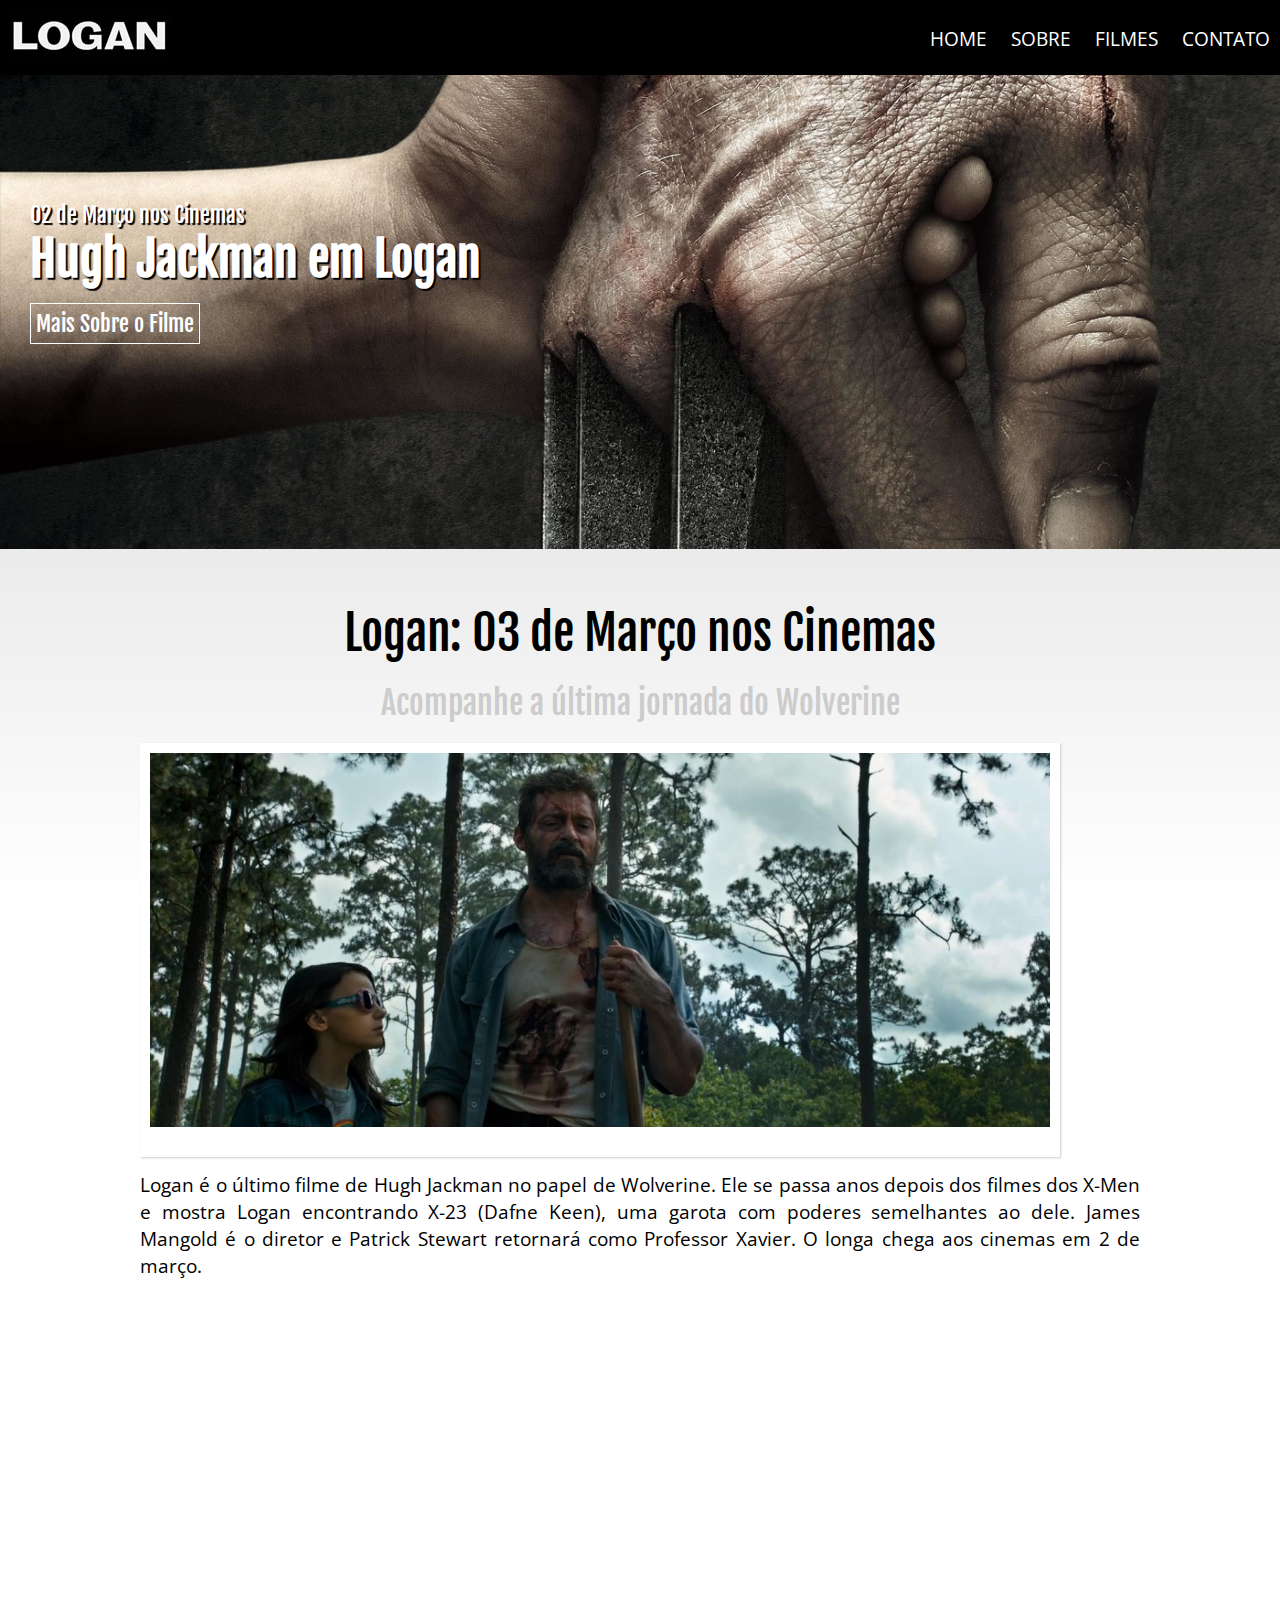
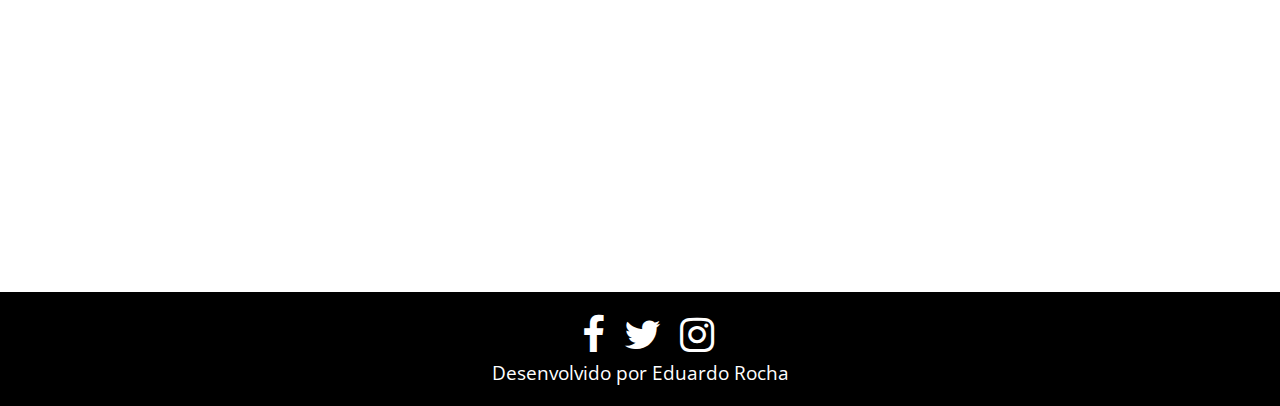
<file: index.html>
<!DOCTYPE html>
<html lang="pt-br" class="no-js">
    <head>
        <title>Logan - O Filme</title>
        <meta charset="UTF-8">
        <meta name="description" content="Site Sobre o filme do Logan">
        <meta name="keywords" content="wolverine, logan, xmen">
        <meta name="viewport" content="width=device-width, initial-scale=1, maximum-scale=1.0">

        <link rel="stylesheet" type="text/css" href="css/font-awesome.min.css">
        <link rel="stylesheet" type="text/css" href="css/animate.css">
        <link rel="stylesheet" type="text/css" href="css/style.css">

        <script type="text/javascript" src="js/jquery-3.1.1.min.js"></script>
        <script type="text/javascript" src="js/wow.min.js"></script>
        <script type="text/javascript" src="js/modernizr-custom.js"></script>
        <script>
            new WOW().init();
            
            function mostraMenu(){
                $("nav").toggle();
            }
        </script>
    </head>
    <body>
        <header>
            <a href="index.html" title="Logan - Pagina Inicial" id="logo" >
                <img src="images/logo.jpg" alt="Logan" title="Logan">
            </a>
            <a href="javascript:mostraMenu()" title="menu" id="menu">
                <i class="fa fa-bars"></i>
            </a>
            <nav>
                <ul>
                    <li>
                        <a href="index.html" title="Home">Home</a>
                    </li>
                    <li>
                        <a href="sobre.html" title="Sobre">Sobre</a>
                    </li>
                    <li>
                        <a href="filmes.html" title="Filmes">Filmes</a>
                    </li>
                    <li>
                        <a href="contato.html" title="Contato">Contato</a>
                    </li>
                </ul>
            </nav>
        </header> <!-- fim do HEADER  -->
        <div id="banner">
            <img src="images/banner1.jpg" alt="Filme do Logan" title="Filme do Logan">

            <div class="texto wow fadeInDown" data-wow-duration="1s">
                <p>02 de Março nos Cinemas</p>
                <h1>Hugh Jackman em Logan</h1><br>
                <p>
                    <a href="sobre.html" title="Sobre" class="btn">Mais Sobre o Filme</a>
                </p>
            </div>
        </div>

        <main class="container">
            <h1 class="center wow fadeIn">Logan: 03 de Março nos Cinemas</h1>
            <h2 class="center wow fadeIn" data-wow-delay="0.5s">Acompanhe a última jornada do Wolverine</h2>

            <img src="images/banner2.jpg" alt="Logan" title="Logan" class="img wow bounceIn" data-wow-delay="1s">
            <p>Logan é o último filme de Hugh Jackman no papel de Wolverine. Ele se passa anos depois dos filmes dos X-Men e mostra Logan encontrando X-23 (Dafne Keen), uma garota com poderes semelhantes ao dele. James Mangold é o diretor e Patrick Stewart retornará como Professor Xavier. O longa chega aos cinemas em 2 de março.</p>

        </main>

        <div id="filmes">
            <div class="container">
                <h2 class="center">Filmes do Wolverine</h2>
                <div class="filme wow fadeIn" data-wow-delay="0.5s">
                    <a href="filmes.html" title="X-men Origins">
                        <img src="images/origins.jpg" alt="Origens" title="Origems" class="img">
                    </a>
                </div>
                <div class="filme wow fadeIn" data-wow-delay="1s">
                    <a href="filmes.html" title="X-men Origins">
                        <img src="images/imortal.jpg" alt="Imortal" title="Imortal" class="img">
                    </a>
                </div>
                <div class="filme wow fadeIn" data-wow-delay="1.5s">
                    <a href="filmes.html" title="Logan">
                        <img src="images/logan.jpg" alt="Logan" title="Logan" class="img">
                    </a>
                </div>
            </div>
        </div>

        <footer class="center">
            <a href="http://www.facebook.com" title="Facebook"><i class="fa fa-facebook"></i></a>
            <a href="http://www.twitter.com" title="Twitter"><i class="fa fa-twitter"></i></a>
            <a href="http://www.instagram.com" title="Instagram"><i class="fa fa-instagram"></i></a>
            <p>Desenvolvido por Eduardo Rocha</p>
        </footer>
    </body>
</html>
</file>
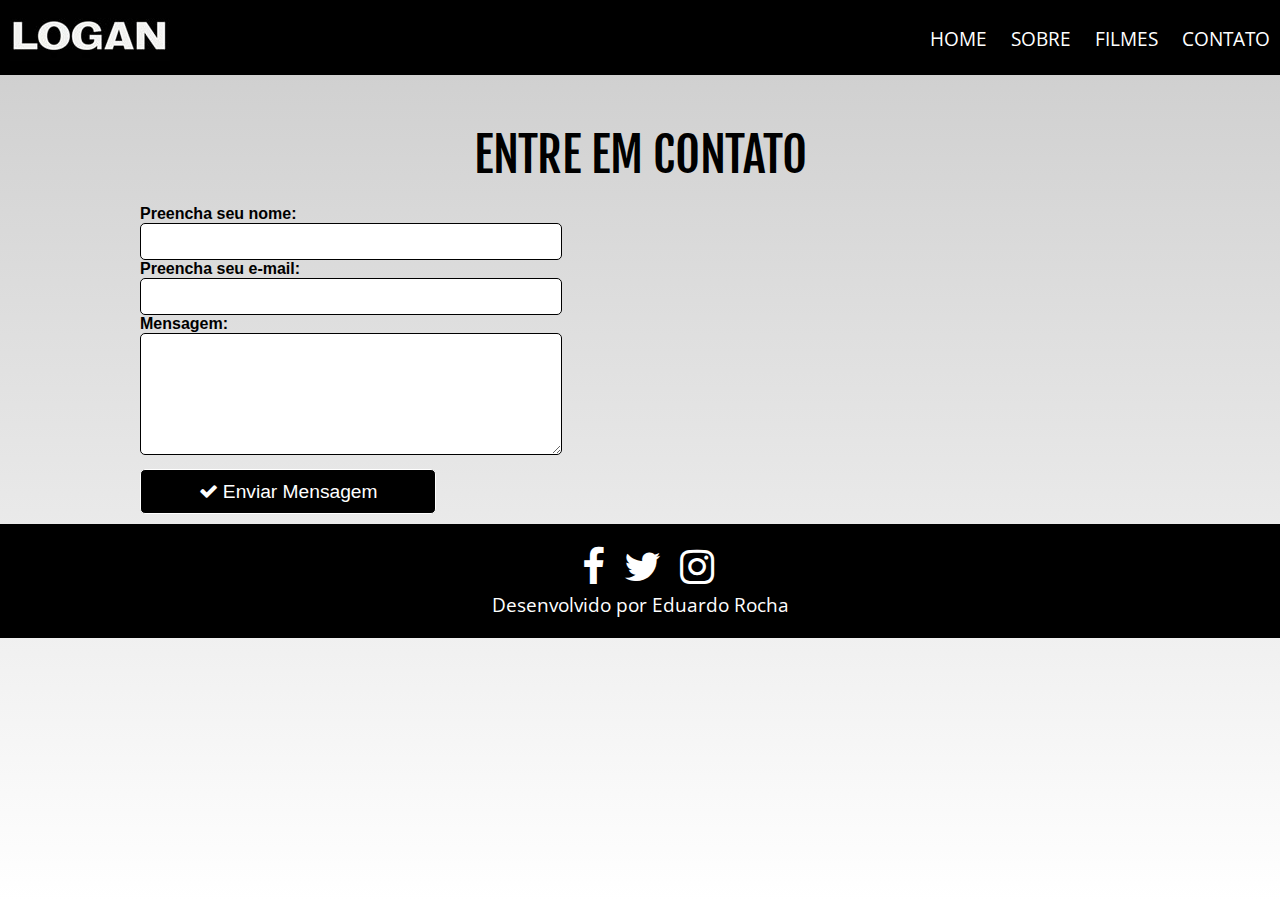
<file: contato.html>
<!DOCTYPE html>
<html lang="pt-br" class="no-js">
    <head>
        <title>Logan - O Filme</title>
        <meta charset="UTF-8">
        <meta name="description" content="Site Sobre o filme do Logan">
        <meta name="keywords" content="wolverine, logan, xmen">
        <meta name="viewport" content="width=device-width, initial-scale=1, maximum-scale=1.0">

        <link rel="stylesheet" type="text/css" href="css/font-awesome.min.css">
        <link rel="stylesheet" type="text/css" href="css/animate.css">
        <link rel="stylesheet" type="text/css" href="css/style.css">

        <script type="text/javascript" src="js/jquery-3.1.1.min.js"></script>
        <script type="text/javascript" src="js/wow.min.js"></script>
        <script type="text/javascript" src="js/modernizr-custom.js"></script>
        <script>
            new WOW().init();

            function mostraMenu() {
                $("nav").toggle();
            }
        </script>
    </head>
    <body class="contato-container">
        <header>
            <a href="index.html" title="Logan - Pagina Inicial" id="logo" >
                <img src="images/logo.jpg" alt="Logan" title="Logan">
            </a>
            <a href="javascript:mostraMenu()" title="menu" id="menu">
                <i class="fa fa-bars"></i>
            </a>
            <nav>
                <ul>
                    <li>
                        <a href="index.html" title="Home">Home</a>
                    </li>
                    <li>
                        <a href="sobre.html" title="Sobre">Sobre</a>
                    </li>
                    <li>
                        <a href="filmes.html" title="Filmes">Filmes</a>
                    </li>
                    <li>
                        <a href="contato.html" title="Contato">Contato</a>
                    </li>
                </ul>
            </nav>
        </header> <!-- fim do HEADER  -->

        <main class="container">
            <h1 class="center wow fadeIn">ENTRE EM CONTATO</h1>

            <div class="col1 left contato wow bounceInLeft">
                <form name="form1" method="form1">
                    <label for="nome">Preencha seu nome:</label>
                    <input type="text" name="nome" required>
                    <br>
                    <label for="email">Preencha seu e-mail:</label>
                    <input type="text" name="email" required>
                    <br>
                    <label for="mensagem">Mensagem:</label>
                    <textarea name="mensagem" rows="5" required></textarea>
                    <br>
                </form>
                <button type="submit">
                    <i class="fa fa-check"></i> Enviar Mensagem
                </button>
            </div>
        </main>
        <br>


        <footer class="center">
            <a href="http://www.facebook.com" title="Facebook"><i class="fa fa-facebook"></i></a>
            <a href="http://www.twitter.com" title="Twitter"><i class="fa fa-twitter"></i></a>
            <a href="http://www.instagram.com" title="Instagram"><i class="fa fa-instagram"></i></a>
            <p>Desenvolvido por Eduardo Rocha</p>
        </footer>
    </body>
</html>
</file>
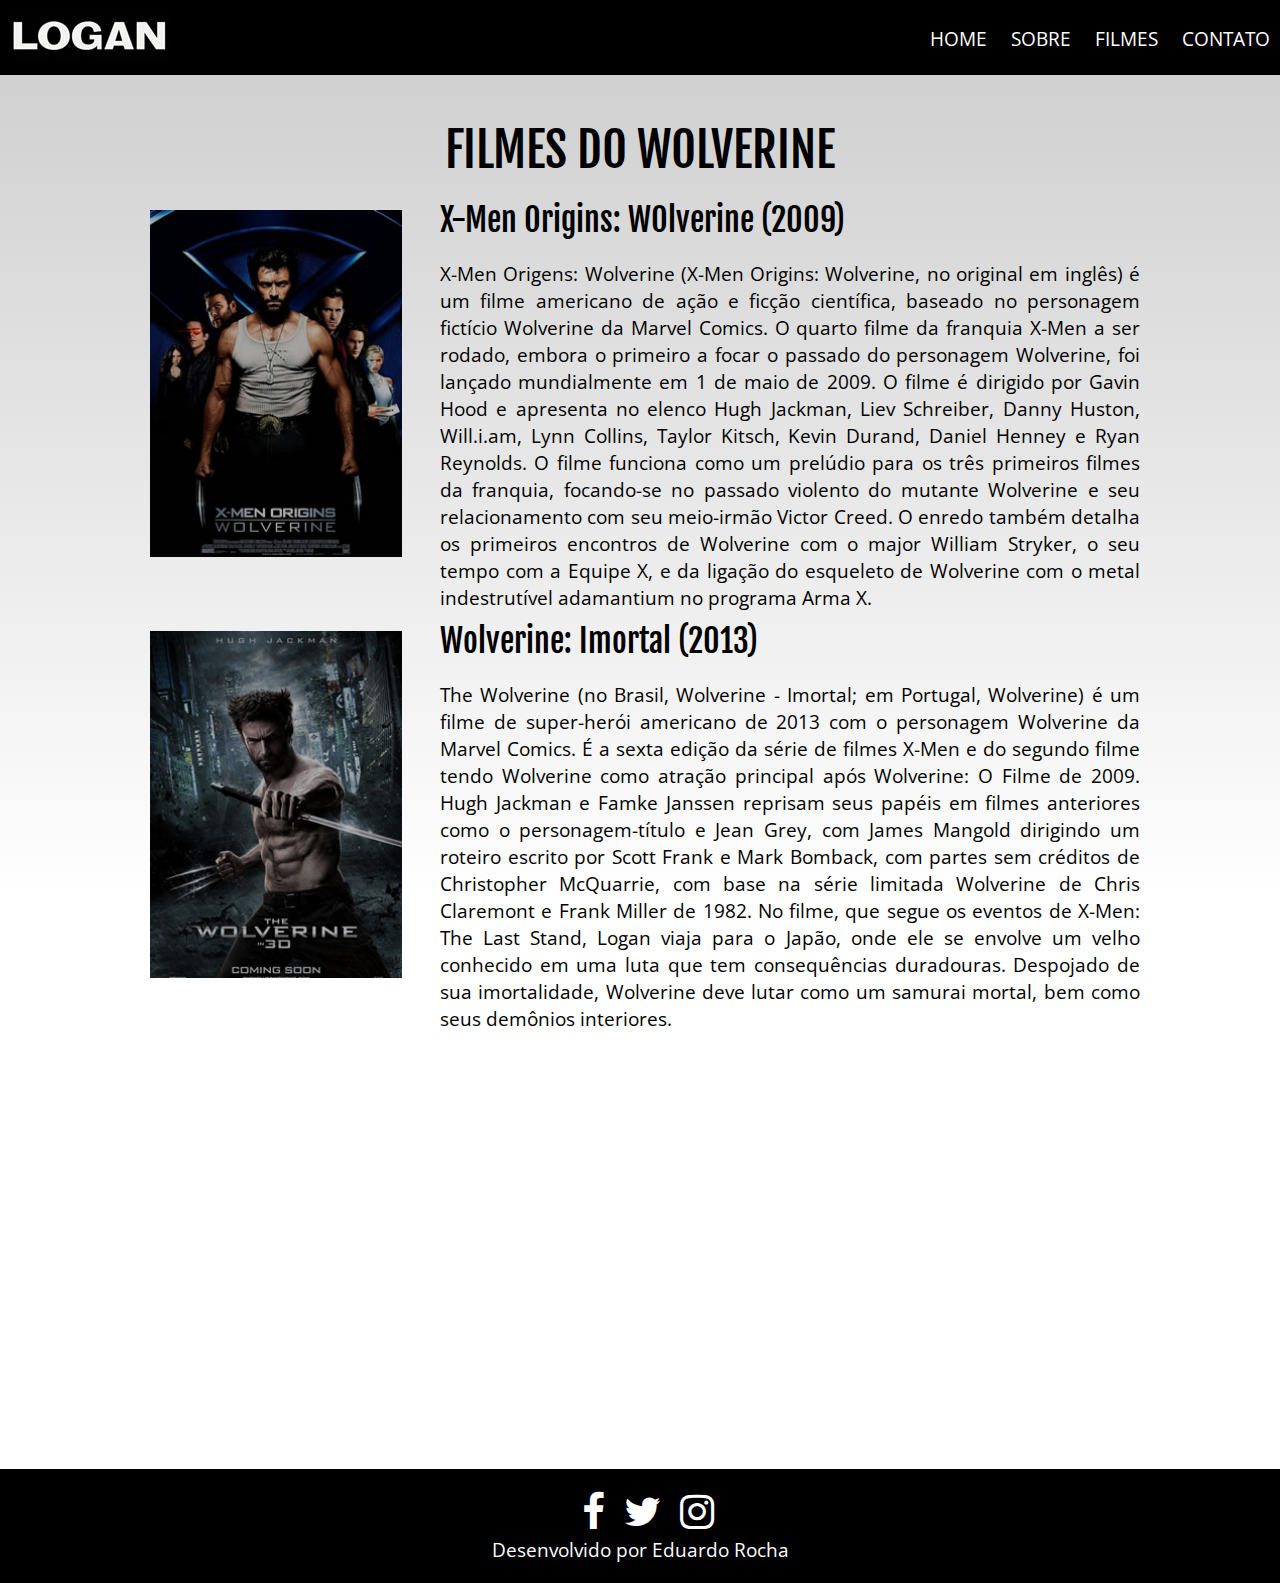
<file: filmes.html>
<!DOCTYPE html>
<html lang="pt-br" class="no-js">
    <head>
        <title>Logan - O Filme</title>
        <meta charset="UTF-8">
        <meta name="description" content="Site Sobre o filme do Logan">
        <meta name="keywords" content="wolverine, logan, xmen">
        <meta name="viewport" content="width=device-width, initial-scale=1, maximum-scale=1.0">

        <link rel="stylesheet" type="text/css" href="css/font-awesome.min.css">
        <link rel="stylesheet" type="text/css" href="css/animate.css">
        <link rel="stylesheet" type="text/css" href="css/style.css">

        <script type="text/javascript" src="js/jquery-3.1.1.min.js"></script>
        <script type="text/javascript" src="js/wow.min.js"></script>
        <script type="text/javascript" src="js/modernizr-custom.js"></script>
        <script>
            new WOW().init();

            function mostraMenu() {
                $("nav").toggle();
            }
        </script>
    </head>
    <body>
        <header>
            <a href="index.html" title="Logan - Pagina Inicial" id="logo" >
                <img src="images/logo.jpg" alt="Logan" title="Logan">
            </a>
            <a href="javascript:mostraMenu()" title="menu" id="menu">
                <i class="fa fa-bars"></i>
            </a>
            <nav>
                <ul>
                    <li>
                        <a href="index.html" title="Home">Home</a>
                    </li>
                    <li>
                        <a href="sobre.html" title="Sobre">Sobre</a>
                    </li>
                    <li>
                        <a href="filmes.html" title="Filmes">Filmes</a>
                    </li>
                    <li>
                        <a href="contato.html" title="Contato">Contato</a>
                    </li>
                </ul>
            </nav>
        </header> <!-- fim do HEADER  -->

        <main class="container top filmes filmes-page">
            <h1 class="center">FILMES DO WOLVERINE</h1>

            <div class="col1 wow bounceInLeft">
                <img src="images/origins.jpg" alt="Wolverine" title="Wolverine" class="img">
            </div>
            <div class="col2 wow bounceInRight"  data-wow-delay="1s">
                <h2>X-Men Origins: WOlverine (2009)</h2>
                <p>X-Men Origens: Wolverine (X-Men Origins: Wolverine, no original em inglês) é um filme americano de ação e ficção científica, baseado no personagem fictício Wolverine da Marvel Comics. O quarto filme da franquia X-Men a ser rodado, embora o primeiro a focar o passado do personagem Wolverine, foi lançado mundialmente em 1 de maio de 2009. O filme é dirigido por Gavin Hood e apresenta no elenco Hugh Jackman, Liev Schreiber, Danny Huston, Will.i.am, Lynn Collins, Taylor Kitsch, Kevin Durand, Daniel Henney e Ryan Reynolds. O filme funciona como um prelúdio para os três primeiros filmes da franquia, focando-se no passado violento do mutante Wolverine e seu relacionamento com seu meio-irmão Victor Creed. O enredo também detalha os primeiros encontros de Wolverine com o major William Stryker, o seu tempo com a Equipe X, e da ligação do esqueleto de Wolverine com o metal indestrutível adamantium no programa Arma X.</p>
            </div>
            <br>
            <div class="clear"></div>
            
            <div class="col1 wow bounceInLeft"  data-wow-delay="2s">
                <img src="images/imortal.jpg" alt="Wolverine" title="Wolverine" class="img">
            </div>
            <div class="col2 wow bounceInRight"  data-wow-delay="2s">
                <h2>Wolverine: Imortal (2013)</h2>
                <p>The Wolverine (no Brasil, Wolverine - Imortal; em Portugal, Wolverine) é um filme de super-herói americano de 2013 com o personagem Wolverine da Marvel Comics. É a sexta edição da série de filmes X-Men e do segundo filme tendo Wolverine como atração principal após Wolverine: O Filme de 2009. Hugh Jackman e Famke Janssen reprisam seus papéis em filmes anteriores como o personagem-título e Jean Grey, com James Mangold dirigindo um roteiro escrito por Scott Frank e Mark Bomback, com partes sem créditos de Christopher McQuarrie, com base na série limitada Wolverine de Chris Claremont e Frank Miller de 1982. No filme, que segue os eventos de X-Men: The Last Stand, Logan viaja para o Japão, onde ele se envolve um velho conhecido em uma luta que tem consequências duradouras. Despojado de sua imortalidade, Wolverine deve lutar como um samurai mortal, bem como seus demônios interiores.</p>
            </div>
            <br>
            <div class="clear"></div>

            <div class="col1 wow bounceInLeft"  data-wow-delay="2s">
                <img src="images/logan.jpg" alt="Wolverine" title="Wolverine" class="img">
            </div>
            <div class="col2 wow bounceInRight"  data-wow-delay="2s">
                <h2>Logan (2017)</h2>
                <p>Logan é um filme americano com base no personagem da Marvel Comics, Wolverine. Se passa no ano de 2029, e é o décimo da série de filmes dos X-Men. É inspirado na série de quadrinhos Velho Logan por Mark Millar. Dirigido por James Mangold, o filme é estrelado por Hugh Jackman, Dafne Keen, Patrick Stewart, Richard E. Grant, Boyd Holbrook, e Stephen Merchant. O filme marca a ultima aparição de Jackman como Wolverine, e de Patrick Stewart como Professor Xavier.</p>
            </div>
            <br>
            <div class="clear"></div>
            <br>
        </main>
        <br>


        <footer class="center">
            <a href="http://www.facebook.com" title="Facebook"><i class="fa fa-facebook"></i></a>
            <a href="http://www.twitter.com" title="Twitter"><i class="fa fa-twitter"></i></a>
            <a href="http://www.instagram.com" title="Instagram"><i class="fa fa-instagram"></i></a>
            <p>Desenvolvido por Eduardo Rocha</p>
        </footer>
    </body>
</html>
</file>
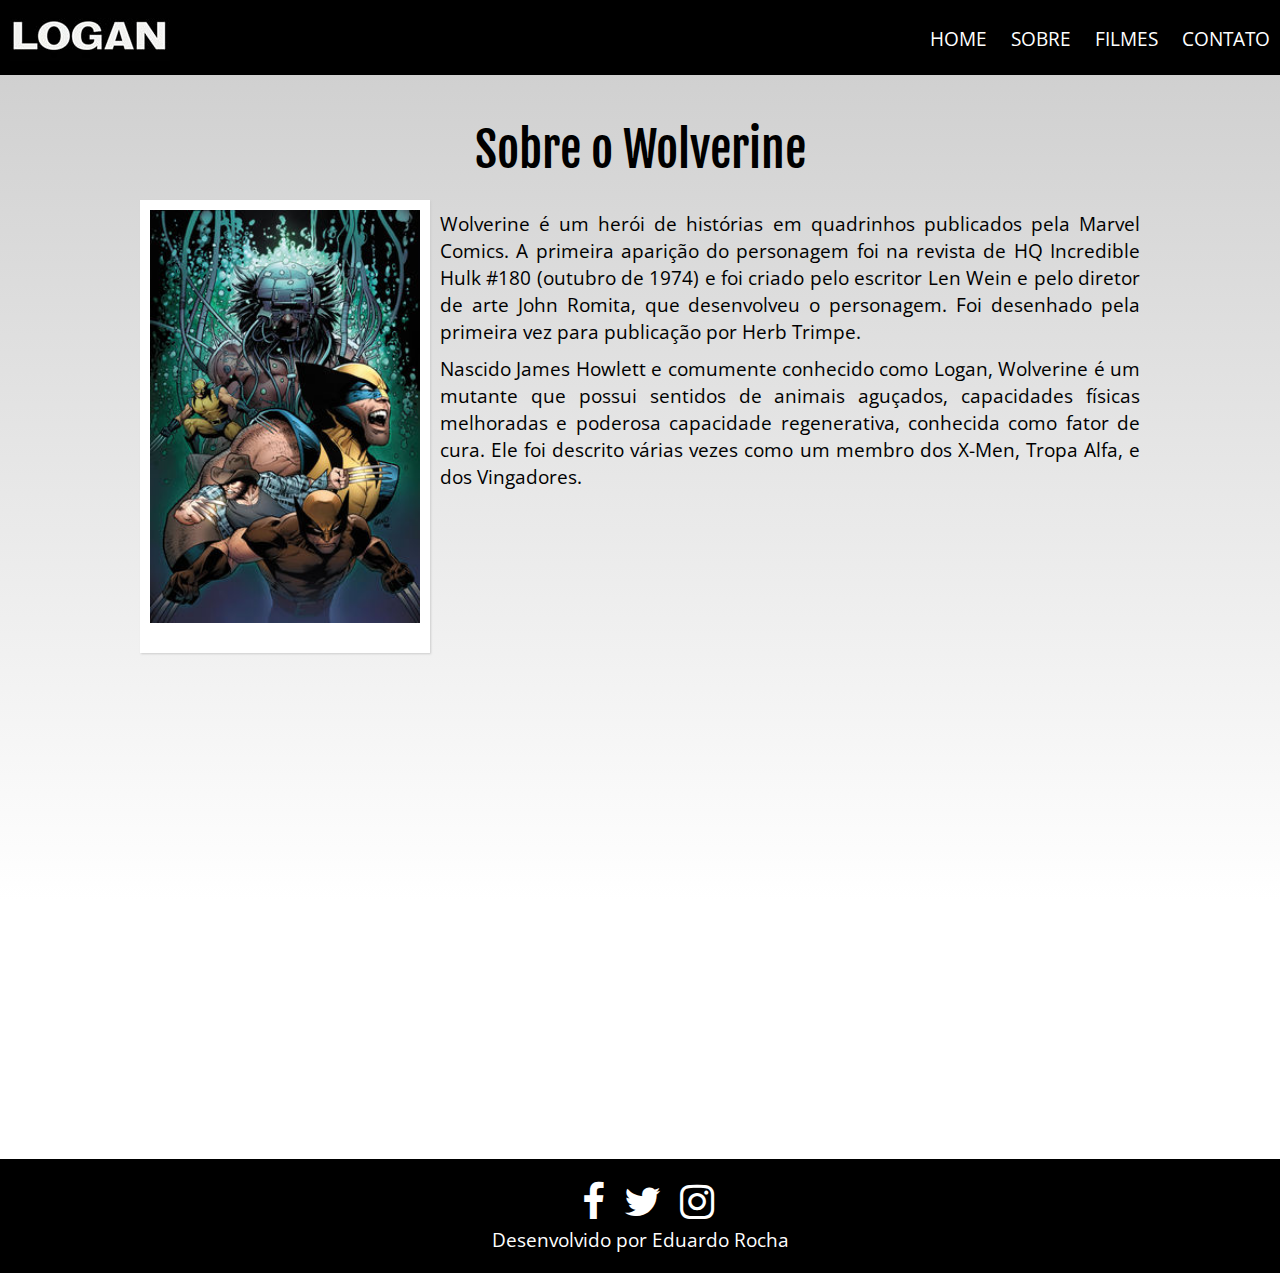
<file: sobre.html>
<!DOCTYPE html>
<html lang="pt-br" class="no-js">
    <head>
        <title>Logan - O Filme</title>
        <meta charset="UTF-8">
        <meta name="description" content="Site Sobre o filme do Logan">
        <meta name="keywords" content="wolverine, logan, xmen">
        <meta name="viewport" content="width=device-width, initial-scale=1, maximum-scale=1.0">

        <link rel="stylesheet" type="text/css" href="css/font-awesome.min.css">
        <link rel="stylesheet" type="text/css" href="css/animate.css">
        <link rel="stylesheet" type="text/css" href="css/style.css">

        <script type="text/javascript" src="js/jquery-3.1.1.min.js"></script>
        <script type="text/javascript" src="js/wow.min.js"></script>
        <script type="text/javascript" src="js/modernizr-custom.js"></script>
        <script>
            new WOW().init();

            function mostraMenu() {
                $("nav").toggle();
            }
        </script>
    </head>
    <body>
        <header>
            <a href="index.html" title="Logan - Pagina Inicial" id="logo" >
                <img src="images/logo.jpg" alt="Logan" title="Logan">
            </a>
            <a href="javascript:mostraMenu()" title="menu" id="menu">
                <i class="fa fa-bars"></i>
            </a>
            <nav>
                <ul>
                    <li>
                        <a href="index.html" title="Home">Home</a>
                    </li>
                    <li>
                        <a href="sobre.html" title="Sobre">Sobre</a>
                    </li>
                    <li>
                        <a href="filmes.html" title="Filmes">Filmes</a>
                    </li>
                    <li>
                        <a href="contato.html" title="Contato">Contato</a>
                    </li>
                </ul>
            </nav>
        </header> <!-- fim do HEADER  -->

        <main class="container top filmes">
            <h1 class="center">Sobre o Wolverine</h1>
            <div class="col1 left wow bounceInLeft">
                <img src="images/wolverine.jpg" alt="Wolverine" title="Wolverine" class="img">
            </div>
            <div class="col2 right wow bounceInRight">
                <p>Wolverine é um herói de histórias em quadrinhos publicados pela Marvel Comics. A primeira aparição do personagem foi na revista de HQ Incredible Hulk #180 (outubro de 1974) e foi criado pelo escritor Len Wein e pelo diretor de arte John Romita, que desenvolveu o personagem. Foi desenhado pela primeira vez para publicação por Herb Trimpe.</p>
                <p>Nascido James Howlett e comumente conhecido como Logan, Wolverine é um mutante que possui sentidos de animais aguçados, capacidades físicas melhoradas e poderosa capacidade regenerativa, conhecida como fator de cura. Ele foi descrito várias vezes como um membro dos X-Men, Tropa Alfa, e dos Vingadores.</p>
            </div>
            <iframe width="100%" height="480" src="https://www.youtube.com/embed/RWSuAC9CYxo" frameborder="0" allowfullscreen></iframe>
        </main>
        <br>


        <footer class="center">
            <a href="http://www.facebook.com" title="Facebook"><i class="fa fa-facebook"></i></a>
            <a href="http://www.twitter.com" title="Twitter"><i class="fa fa-twitter"></i></a>
            <a href="http://www.instagram.com" title="Instagram"><i class="fa fa-instagram"></i></a>
            <p>Desenvolvido por Eduardo Rocha</p>
        </footer>
    </body>
</html>
</file>
<file: css/style.css>
@import url("https://fonts.googleapis.com/css?family=Fjalla+One|Open+Sans");
/* ------ TAGS ----------------*/
* {
  margin: 0px;
  padding: 0px;
  border: 0px; }

body {
  background: linear-gradient(to top, #fff, #ccc) fixed; }

.no-cssgradients body {
  background: #333; }

header {
  background: #000;
  width: 100%;
  padding: 10px;
  box-sizing: border-box;
  position: fixed;
  z-index: 1000; }
  header nav {
    float: right;
    margin-top: 15px; }
    header nav ul li {
      display: inline;
      list-style: none; }
      header nav ul li a {
        font: 1.2em "Open Sans", Tahoma, Verdana;
        color: #fff;
        transition: all 0.5s;
        text-decoration: none;
        text-transform: uppercase;
        margin-left: 20px; }
        header nav ul li a:hover {
          color: #f00;
          text-decoration: none; }

/*----------- CLASSES ------------*/
.left {
  float: left; }

.right {
  float: right; }

.center {
  text-align: center; }

.clear {
  clear: both; }

.texto {
  position: absolute;
  top: 200px;
  color: #fff;
  font-family: "Fjalla One", Arial;
  left: 30px;
  text-shadow: 2px 2px 1px #000; }
  .texto p {
    font-size: 1.4em; }
  .texto h1 {
    font-size: 3em; }
  .texto .btn {
    border: 1px solid #fff;
    padding: 5px;
    transition: all 0.5s;
    color: #fff;
    text-decoration: none;
    text-shadow: 0 0 0 transparent; }
    .texto .btn:hover {
      background: #fff;
      color: #000; }

.container {
  width: 1000px;
  margin: auto; }
  .container h1 {
    font: 3em "Fjalla One", Arial;
    margin: 50px 0px 20px 0px; }
  .container h2 {
    font: 2em "Fjalla One", Arial;
    color: #ccc;
    margin-bottom: 20px; }
  .container p {
    font: 1.2em "Open Sans", Tahoma, Verdana;
    text-align: justify;
    margin: 10px 0px; }

.img {
  width: 90%;
  background: #fff;
  padding: 10px 10px 30px 10px;
  box-shadow: 1px 1px 2px #ccc;
  /* transform:  rotate(-1deg); para deixar a imagem um pouco torto */ }

/*--------------- IDs ------------------*/
.col1 {
  width: 30%; }

.col2 {
  width: 70%; }

.top {
  padding-top: 70px; }

#menu {
  border: 1px solid #fff;
  padding: 5px 10px;
  color: #fff;
  font-size: 1.5em;
  border-radius: 5px;
  float: right;
  display: none; }

#banner {
  width: 100%; }
  #banner img {
    width: 100%; }

#filmes {
  width: 100%;
  background: url(../images/bg.jpg) fixed;
  padding: 50px 0px;
  float: left; }
  #filmes h2 {
    text-transform: uppercase;
    color: #fff;
    margin-bottom: 20px; }
  #filmes .filme {
    width: 33%;
    float: left;
    padding: 20px;
    box-sizing: border-box; }
  #filmes img {
    filter: sepia(80%);
    transition: all 0.5s; }
    #filmes img:hover {
      filter: sepia(0%); }

footer {
  width: 100%;
  background: #000;
  padding: 20px 0px;
  float: left; }
  footer a {
    font-size: 2.5em;
    color: #fff;
    text-decoration: none;
    transition: all 0.5s;
    margin-left: 15px; }
    footer a:hover {
      color: #f00; }
  footer p {
    font: 1.2em "Open Sans", Tahoma, Verdana;
    color: #fff; }

.filmes-page .col2 {
  width: 70%;
  float: right; }

.filmes-page .col1 {
  width: 28%;
  float: left; }

.filmes-page .img {
  box-shadow: 0px 0px 0px #ccc;
  background: none;
  filter: brightness(70%);
  transition: all 0.5s; }

.filmes-page h2 {
  color: #000; }

.filmes-page .img:hover {
  -webkit-filter: brightness(100%);
  filter: brightness(100%); }

.contato-container form {
  font-family: Verdana,Tahoma,sans-serif;
  font-size: 1.0em;
  max-width: 100%; }

.contato-container input, textarea {
  width: 100%;
  padding: 10px;
  border: 1px solid #000;
  -webkit-border-radius: 5px;
  -moz-border-radius: 5px; }

.contato-container button {
  background-color: #000;
  width: 74%;
  height: 45px;
  font-size: 1.2em;
  float: left;
  border-radius: 5px;
  -webkit-border-radius: 5px;
  -moz-border-radius: 5px;
  border: 1px solid;
  color: #fff;
  margin-bottom: 10px;
  margin-top: 10px; }

.contato-container header {
  position: relative !important; }

.contato-container .col1 {
  width: 40%; }

.contato-container textarea {
  width: 100%;
  height: auto;
  line-height: 20px;
  max-width: 400px; }

.contato-container form label {
  color: #000;
  font-weight: bold; }

.contato-container button:hover {
  background-color: #fff;
  color: #000; }

/*--------------- MEDIA QUERIES ----------------------*/
@media (max-width: 320px) {
  #menu {
    display: block; }

  nav {
    display: none;
    background: #000;
    float: left;
    position: relative;
    z-index: 100; }
    nav ul li {
      display: block; }
      nav ul li a {
        padding: 10px;
        width: 100%;
        border-bottom: 1px solid #fff;
        float: left; }

  .texto {
    top: 80px; }
    .texto p {
      font-size: 1em; }
    .texto h1 {
      font-size: 1.5em; }

  .container {
    width: 320px;
    padding: 10px;
    box-sizing: border-box; }

  #filmes .filme {
    width: 100%;
    margin-left: -11px; }

  .col1, .col2 {
    width: 100%;
    padding: 10px;
    box-sizing: border-box; }

  .top {
    padding-top: 90px; }

  .contato-container .col1 {
    width: 92%; }

  .container h1 {
    font: 2.5em "Fjalla One", Arial; }

  .contato-container button {
    font-size: 1.0em; }

  footer p {
    font: 0.8em "Open Sans", Tahoma, Verdana; }

  footer a {
    font-size: 2.0em; }

  #filmes img {
    margin-left: 12px; }

  .filmes-page .col1 {
    width: 100%;
    float: left; }

  .filmes-page .col2 {
    width: 100%;
    float: left; } }
@media (min-width: 321px) and (max-width: 480px) {
  .container {
    width: 100%; }

  header nav ul li a {
    font: 0.9em "Open Sans", Tahoma, Verdana; }

  .texto {
    top: 86px; }

  .texto p {
    font-size: 1.0em; }

  .texto h1 {
    font-size: 1.5em; }

  .container h1 {
    font: 2.0em "Fjalla One", Arial;
    margin: 30px 0px 10px 0px; }

  .container h2 {
    font: 1.4em "Fjalla One", Arial;
    color: #adadad; }

  .container p {
    font: 1.0em "Open Sans", Tahoma, Verdana;
    padding: 0px 13px 0px 13px; }

  .filmes .img {
    margin-top: 14px; }

  footer p {
    font: 0.9em "Open Sans", Tahoma, Verdana; }

  footer a {
    font-size: 1.8em; }

  .contato-container .col1 {
    width: 83%;
    margin-left: 25px; }

  .contato-container button {
    width: 100%;
    margin-left: 10px; } }
@media (min-width: 481px) and (max-width: 800px) {
  .texto {
    top: 125px; }

  .container {
    width: 100%; }

  .container h1 {
    font: 2.5em "Fjalla One", Arial;
    margin: 30px 0px 20px 0px; }

  .container h2 {
    font: 1.8em "Fjalla One", Arial; }

  .container p {
    padding: 0px 20px 0px 20px;
    font: 1.0em "Open Sans", Tahoma, Verdana; }

  .filmes .img {
    margin-left: 13px; }

  .img {
    width: 87%;
    margin-left: 35px; }

  #filmes img {
    margin-left: 14px; }

  header nav ul li a {
    font: 1.0em "Open Sans", Tahoma, Verdana; }

  .filmes p {
    padding: 0px 20px 0px 20px; }

  footer {
    padding: 15px 0px; }

  footer a {
    font-size: 2.2em; }

  footer p {
    font: 1.0em "Open Sans", Tahoma, Verdana; }

  .contato-container .col1 {
    padding: 0px 0px 0px 40px; } }
/*MANDA NO EMAIL ATE O DIA 31/03 anderson@faculdadealfa.com.br trabalho pos*/

/*# sourceMappingURL=style.css.map */
</file>
